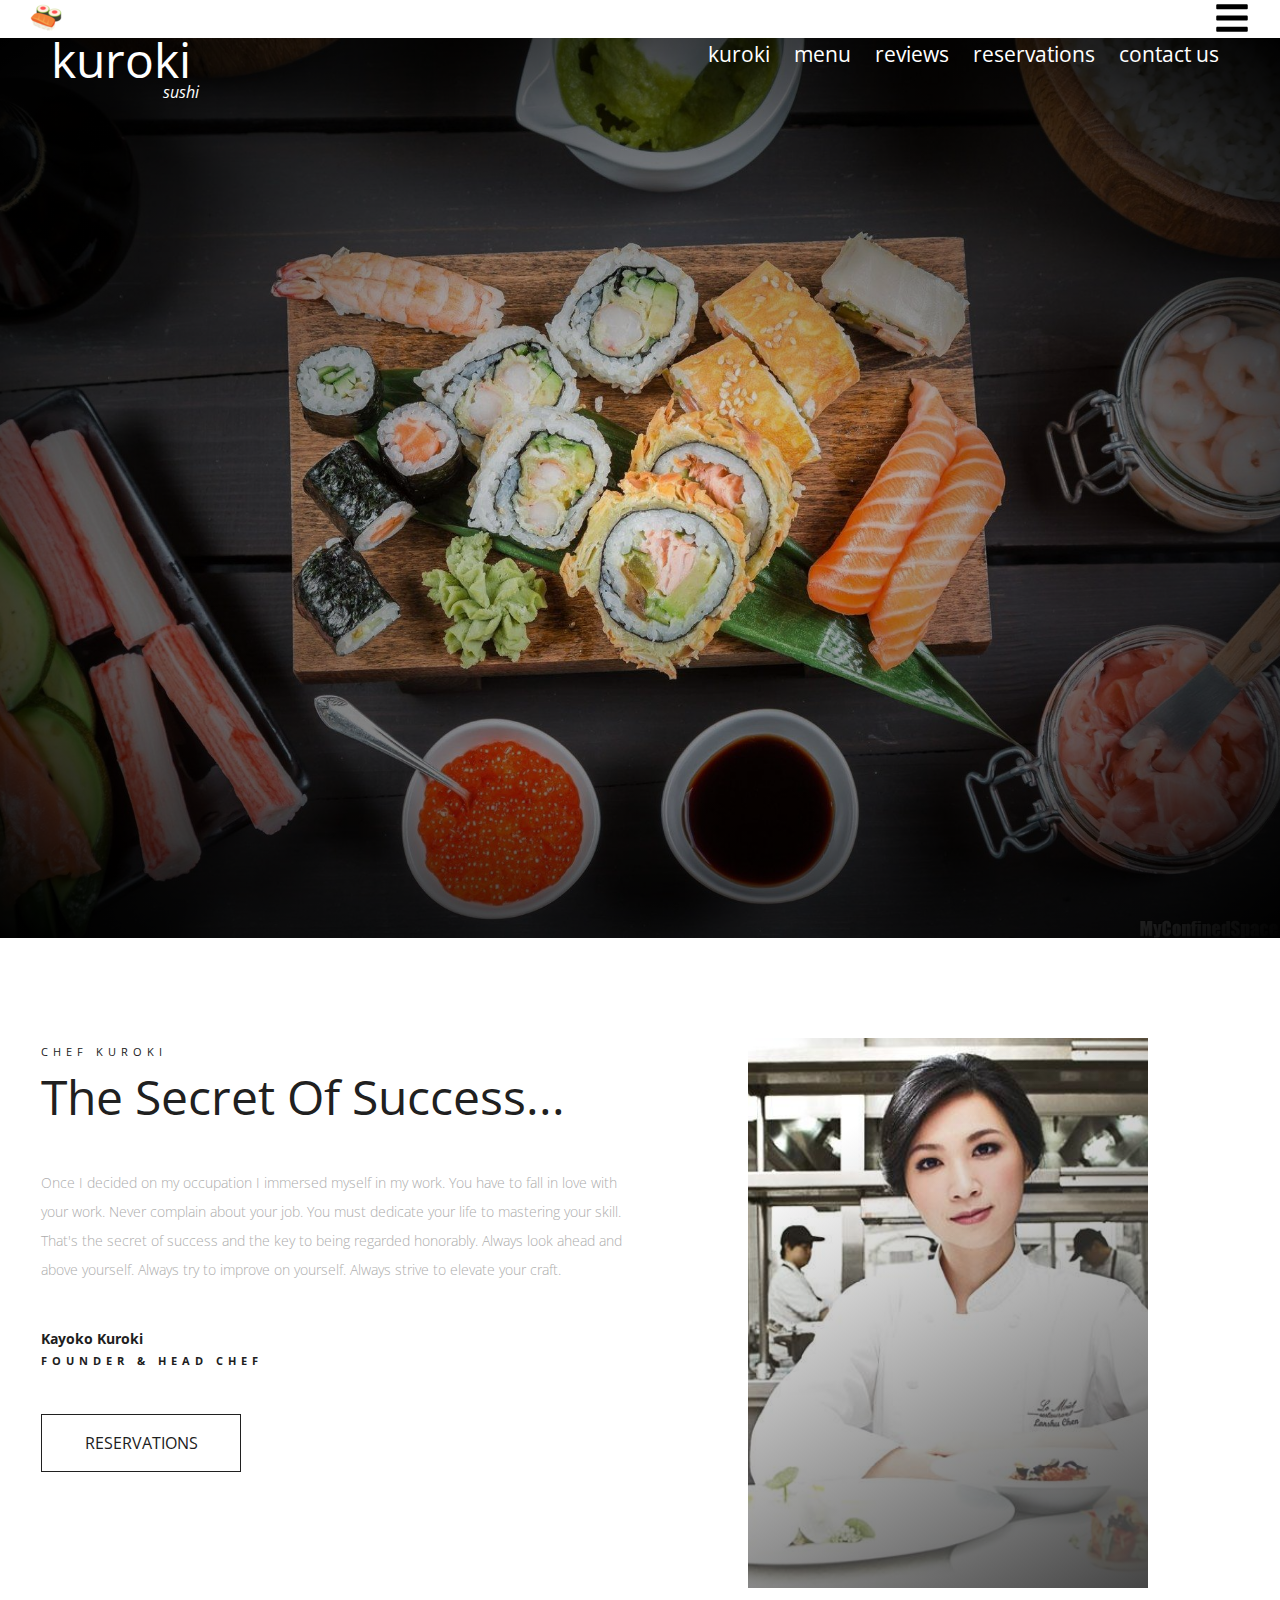
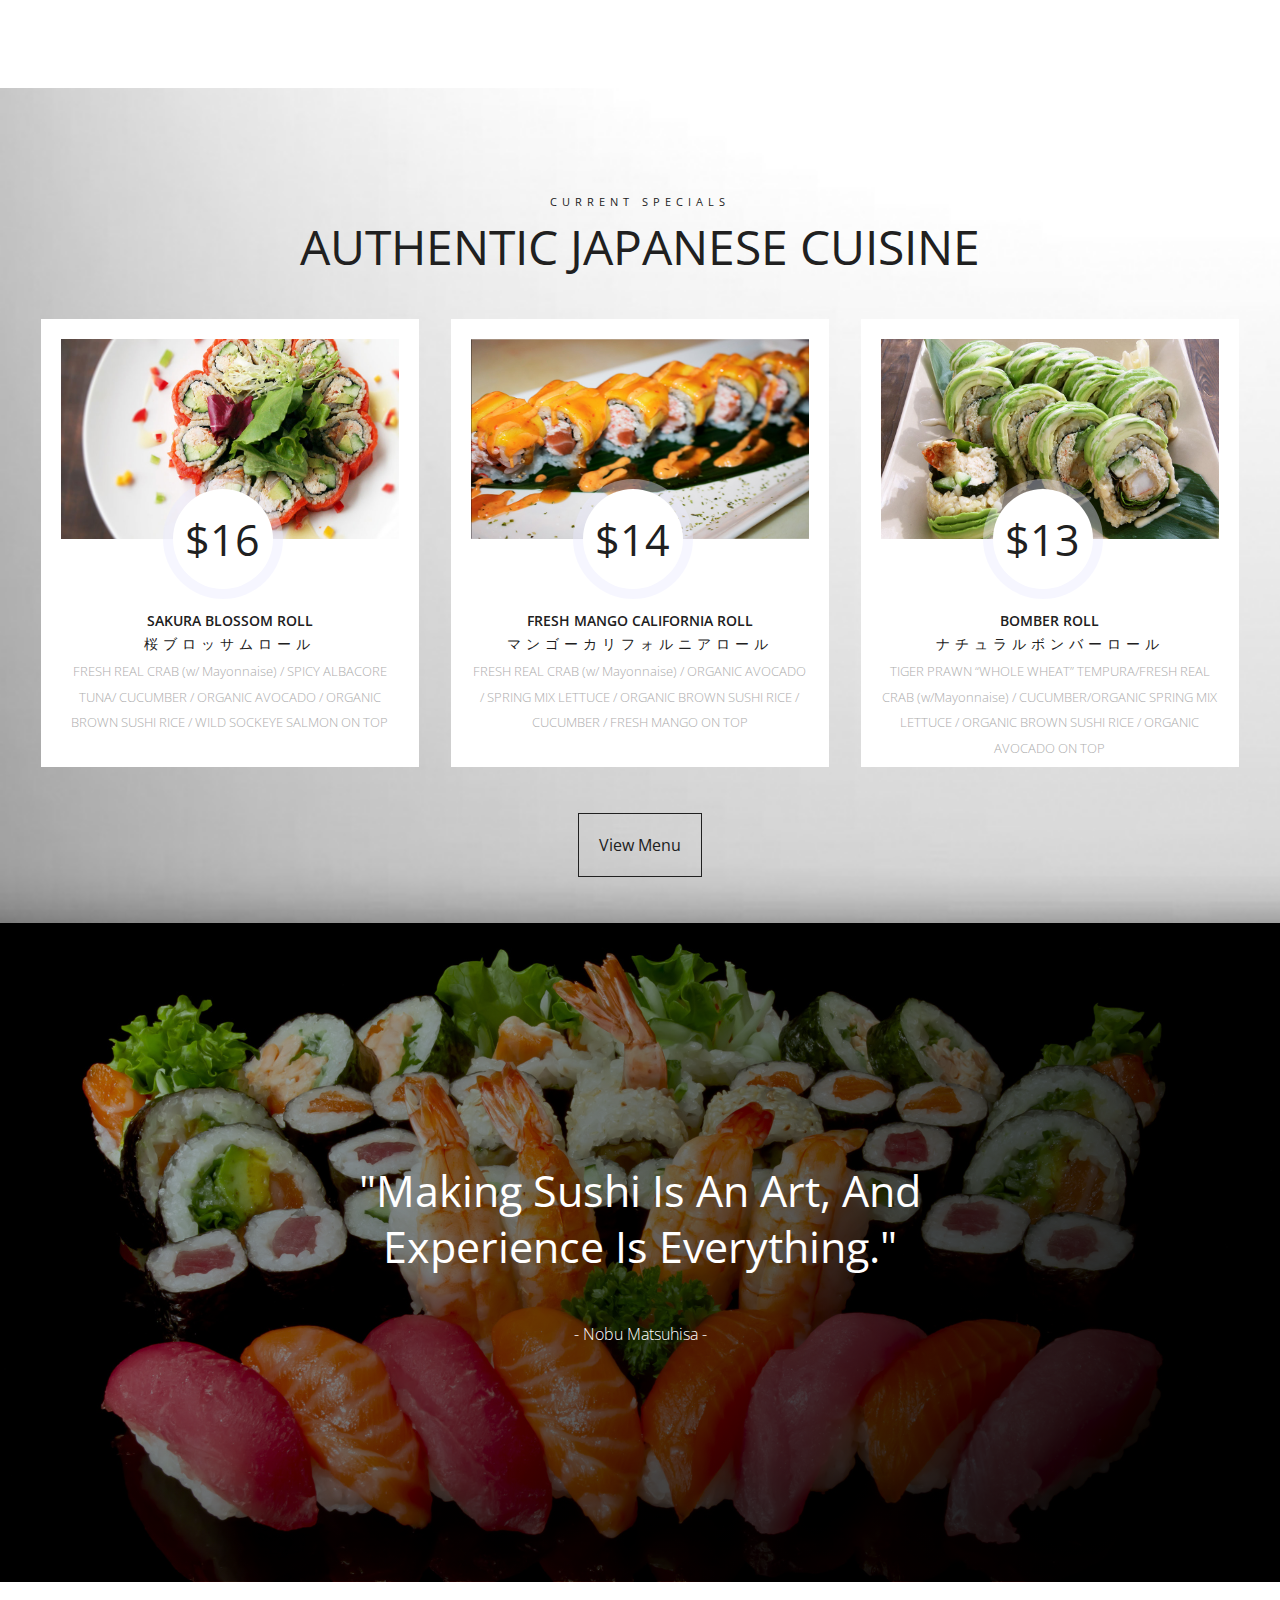
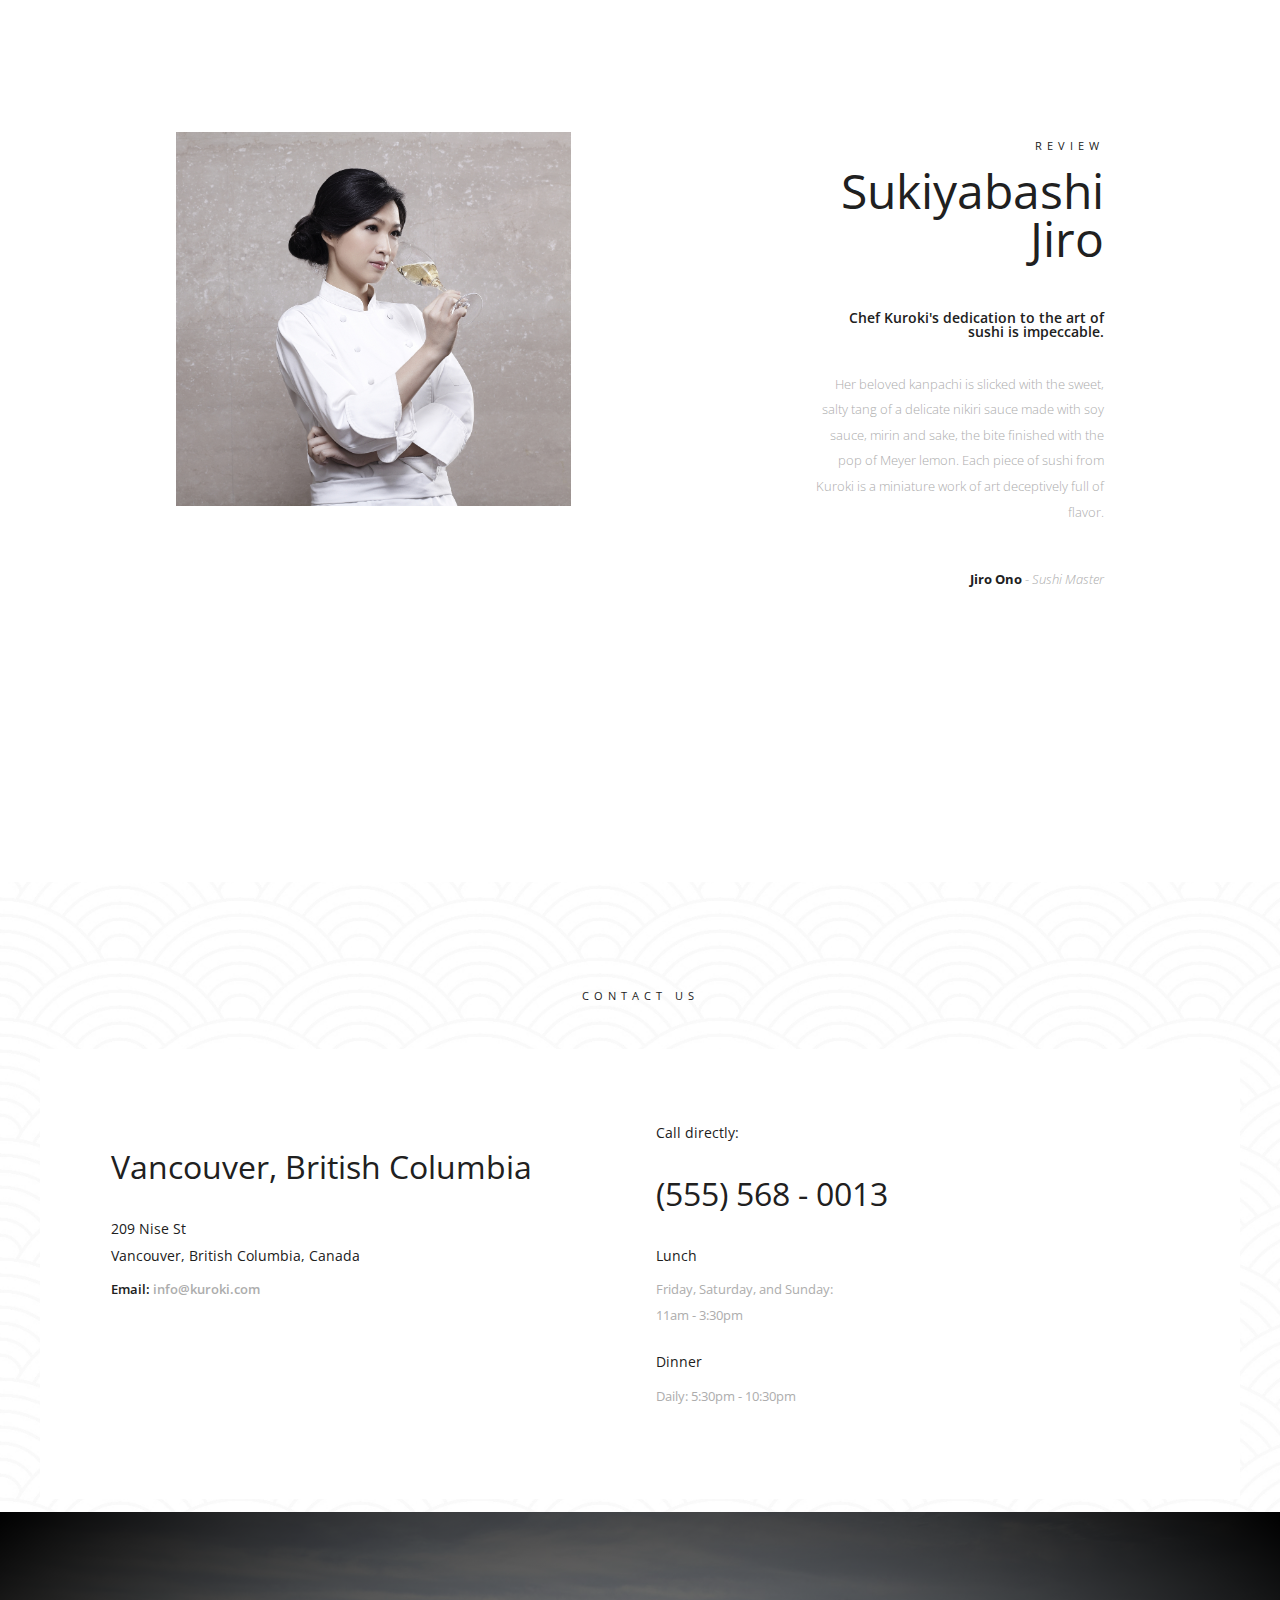
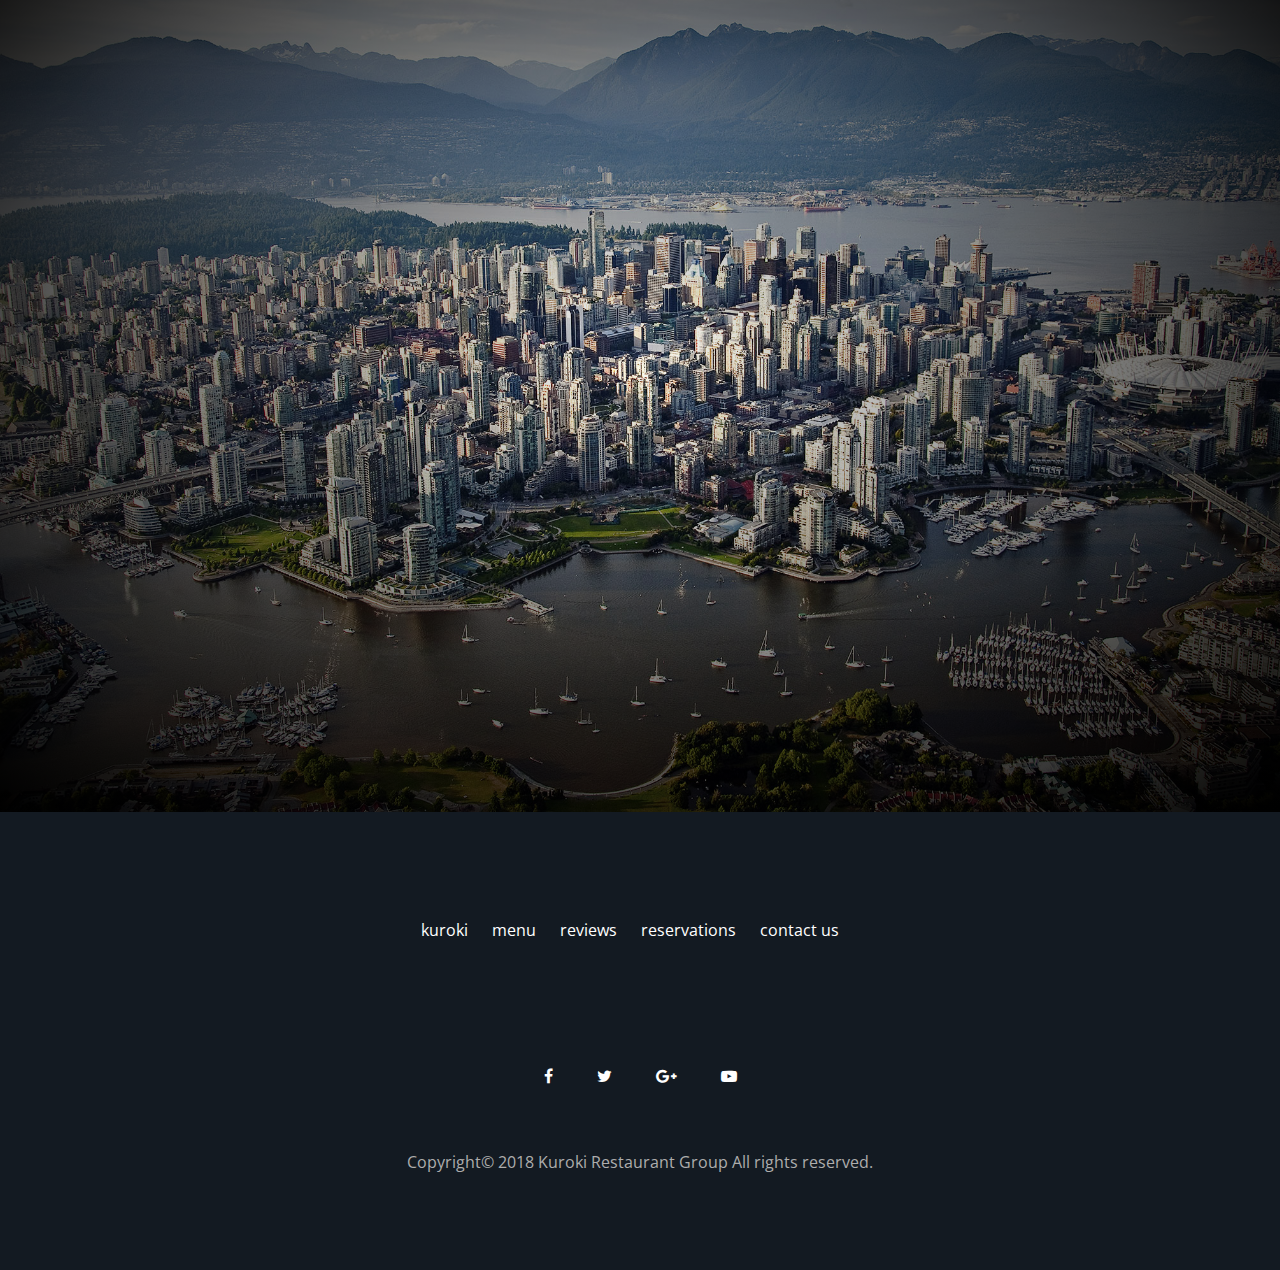
<file: index.html>
<!DOCTYPE html>
<html>

<head>
  <meta charset="utf-8">
  <meta name="viewport" content="width=device-width, initial-scale=1, shrink-to-fit=no">
  <link rel="stylesheet" href="./css/main.css">
  <title>kuroki</title>
  <script async defer src="https://buttons.github.io/buttons.js"></script>
  <link href='https://fonts.googleapis.com/css?family=Open+Sans:600,300' rel='stylesheet' type='text/css'>
  <link href="https://stackpath.bootstrapcdn.com/font-awesome/4.7.0/css/font-awesome.min.css" rel="stylesheet" integrity="sha384-wvfXpqpZZVQGK6TAh5PVlGOfQNHSoD2xbE+QkPxCAFlNEevoEH3Sl0sibVcOQVnN" crossorigin="anonymous">
  <link rel="apple-touch-icon" sizes="180x180" href="/apple-touch-icon.png">
  <link rel="icon" type="image/png" sizes="32x32" href="/favicon-32x32.png">
  <link rel="icon" type="image/png" sizes="16x16" href="/favicon-16x16.png">
  <link rel="manifest" href="/site.webmanifest">
  <link rel="mask-icon" href="/safari-pinned-tab.svg" color="#5bbad5">
  <meta name="msapplication-TileColor" content="#da532c">
  <meta name="theme-color" content="#ffffff">
</head>

<body>

<!-- HEADER -->
<header>
  <div class="container">
    <div class="logo">
      kuroki
      <br/>
      <div class="subTitle">
        sushi
      </div>
    </div>
    <nav>
      <a href="#OurStory">kuroki</a>
      <a href="menu.html" class="menuLink">menu</a>
      <a href="#Reviews">reviews</a>
      <a href="#ContactUs">reservations</a>
      <a href="#ContactUs">contact us</a>
    </nav>
  </div>
</header>

<!-- MOBILE NAV -->
<nav class="mobile-nav">
  <div class="logo">
    <img src="img/kuroki-icon.png" alt="Kuroki Sushi Icon"/>
  </div>

  <div class="menu-container">
    <img src="img/bars-solid.svg" alt="mobile menu button" class="bars" id="menu" />
    <div id="mob-nav-ul">
      <a href="#OurStory" class="mob-nav-a">KUROKI</a>
      <a href="menu.html" class="menuLink mob-nav-a">MENU</a>
      <a href="#Reviews" class="mob-nav-a">REVIEWS</a>
      <a href="#ContactUs" class="mob-nav-a">RESERVATIONS</a>
      <a href="#ContactUs" class="mob-nav-a">CONTACT US</a>
    </ul>
  </div>
</nav>

<!-- BANNER IMAGE -->
<section id="TopImg">
  <div class="container">
    <div class="title">
    </div>
    <div class="contact-info">
    </div>
  </div>
</section>

<!-- SECTION 1: OUR STORY -->
<section id="OurStory">
  <div class="container">
    <div class="row">
      <div class="col-md-6 ">
        <h5 class="comp-title">CHEF KUROKI</h5>
        <div class="video-img-mobile"></div>
        <h2 class="success-text">The secret of success...</h2>
        <p class="success-text">Once I decided on my occupation I immersed myself in my work. You have to fall in love with your work. Never complain about your job. You must dedicate your life to mastering your skill. That's the secret of success and the key to being regarded honorably. Always look ahead and above yourself. Always try to improve on yourself. Always strive to elevate your craft.</p>
        <div class="quote success-text"><strong>Kayoko Kuroki <h5>Founder & Head Chef</h5></strong></div>
        <a href="#ContactUs" class="reserve-btn">Reservations</a>
      </div>
      <div class="col-md-6">
        <div class="video-img"></div>
      </div>
    </div>
  </div>
</section>

<!-- SECTION 2: MENU -->
<section id="SpecialMenu">
  <div class="container">
    <h5 class="comp-title">Current Specials</h5>
    <h2>AUTHENTIC JAPANESE CUISINE</h2>
    <div class="row boxes">

      <div class="col-md-4">
        <div class="box">
          <div class="box-img">
            <img src= "./img/sakuraBlossom.jpg" class="menuItem"></img>
            <div class="price-circle">$16</div>
          </div>
          <span class="title">SAKURA BLOSSOM ROLL</span>
          <h5 class="title">桜ブロッサムロール</h5>
          <p class="details">FRESH REAL CRAB (w/ Mayonnaise) / SPICY ALBACORE TUNA/ CUCUMBER / ORGANIC AVOCADO / ORGANIC BROWN SUSHI RICE / WILD SOCKEYE SALMON ON TOP</p>
        </div>
      </div>

      <div class="col-md-4">
        <div class="box">
          <div class="box-img">
            <img src= "./img/mangoRoll.jpg" class="menuItem"></img>
            <div class="price-circle">$14</div>
          </div>
          <span class="title">FRESH MANGO CALIFORNIA ROLL</span>
          <h5 class="title">マンゴーカリフォルニアロール</h5>
          <p class="details">FRESH REAL CRAB (w/ Mayonnaise) / ORGANIC AVOCADO / SPRING MIX LETTUCE / ORGANIC BROWN SUSHI RICE / CUCUMBER / FRESH MANGO ON TOP</p>
        </div>
      </div>

      <div class="col-md-4">
        <div class="box">
          <div class="box-img">
            <img src= "./img/naturalbomber.jpg" class="menuItem"></img>
            <div class="price-circle">$13</div>
          </div>
          <span class="title">BOMBER ROLL</span>
          <h5 class="title">ナチュラルボンバーロール</h5>
          <p class="details">TIGER PRAWN “WHOLE WHEAT” TEMPURA/FRESH REAL CRAB (w/Mayonnaise) / CUCUMBER/ORGANIC SPRING MIX LETTUCE / ORGANIC BROWN SUSHI RICE / ORGANIC AVOCADO ON TOP</p>
        </div>
      </div>

    </div>
  </div>
  <div id="menuDiv"><a href="menu.html" class="menuLink">View Menu</a></div>

</section>

<!-- SECTION 3: QUOTE -->
<section id="RandomQuote">
  <div class="container">
    <h1>"Making sushi is an art, and experience is everything."</h1>
    <span class="author">- Nobu Matsuhisa -</span>
  </div>
</section>

<!-- SECTION 4: REVIEWS -->
<section id="Reviews">
  <div class="container">
    <div class='row'>
      <div class="col-md-8">
        <div class="side-img">
          <img src="./img/chefSide.jpeg"></img>
        </div>
      </div>
      <div class="col-md-4">
        <div class="review-text">
          <h5 class="comp-title">REVIEW</h5>
          <h2>Sukiyabashi Jiro</h2>
          <h4>Chef Kuroki's dedication to the art of sushi is impeccable.</h4>
          <p>Her beloved kanpachi is slicked with the sweet, salty tang of a delicate nikiri sauce made with soy sauce, mirin and sake, the bite finished with the pop of Meyer lemon. Each piece of sushi from Kuroki is a miniature work of art deceptively full of flavor.</p>
          <div class="author"><strong>Jiro Ono</strong> - <em>Sushi Master</em></div>
        </div>
        <!-- <div class="arrows">
          <i fa fa-arrow-left></i>
          <i fa fa-arrow-right></i>
        </div> -->
      </div>
    </div>
  </div>

</section>

<!-- SECTION 5: CONTACT US -->
<section id="ContactUs" class="texturebg">
  <div class="container">
    <h5 class="comp-title">Contact Us</h5>
    <h2></h2>
    <div class="box">
      <div class="row">
        <div class="col-md-6">
          <div class="title">
            Vancouver, British Columbia
          </div>
          <h6 class="Address">
            209 Nise St<br/>
            Vancouver, British Columbia, Canada
          </h6>
          <p>
            <strong>Email: </strong>
            <a href="mailto:info@kuroki.com">info@kuroki.com</a>
          </p>
        </div>
        <div class="col-md-6">
          <h6>Call directly:</h6>
          <div class="title">(555) 568 - 0013</div>

        <h6>Lunch</h6>
        <p>Friday, Saturday, and Sunday:<br/>
          11am - 3:30pm</p>
        <h6>Dinner</h6>
        <p>Daily: 5:30pm - 10:30pm</p>
          </div>
      </div>
    </div>
  </div>
</section>

<!-- SECTION 6: DOWNTOWN -->
<section id="downtown">

</section>

<!-- FOOTER -->
<footer id="footer">
  <div class="container">

    <nav class="menu">
      <a href="#OurStory">kuroki</a>
      <a href="#SpecialMenu">menu</a>
      <a href="#Reviews">reviews</a>
      <a href="#ContactUs">reservations</a>
      <a href="#ContactUs">contact us</a>
    </nav>

    <ul class="social-media">
      <li>
        <a href="http://www.facebook.com" target="new">
          <i class="fa fa-facebook" aria-hidden="true"></i>
        </a>
      </li>
      <li>
        <a href="http://www.twitter.com" target="new">
        <i class="fa fa-twitter" aria-hidden="true"></i>
        </a>
      </li>
      <li>
        <a href="http://www.google.com" target="new">
        <i class="fa fa-google-plus" aria-hidden="true"></i>
        </a>
      </li>
      <li>
        <a href="http://www.youtube.com" target="new">
        <i class="fa fa-youtube-play" aria-hidden="true"></i>
        </a>
      </li>
    </ul>

    <div class="copyright">
      Copyright© 2018 Kuroki Restaurant Group All rights reserved.
    </div>

  </div>
</footer>

<script>

</script>

<!-- Optional JavaScript -->
<!-- <script src="https://code.jquery.com/jquery-3.2.1.slim.min.js"></script>
<script src="js/jquery.glide.js"></script> -->
<!-- jQuery first, then Popper.js, then Bootstrap JS -->
<!-- <script src="https://code.jquery.com/jquery-3.2.1.slim.min.js" integrity="sha384-KJ3o2DKtIkvYIK3UENzmM7KCkRr/rE9/Qpg6aAZGJwFDMVNA/GpGFF93hXpG5KkN" crossorigin="anonymous"></script>
<script src="https://cdnjs.cloudflare.com/ajax/libs/popper.js/1.12.9/umd/popper.min.js" integrity="sha384-ApNbgh9B+Y1QKtv3Rn7W3mgPxhU9K/ScQsAP7hUibX39j7fakFPskvXusvfa0b4Q" crossorigin="anonymous"></script>
<script src="https://maxcdn.bootstrapcdn.com/bootstrap/4.0.0/js/bootstrap.min.js" integrity="sha384-JZR6Spejh4U02d8jOt6vLEHfe/JQGiRRSQQxSfFWpi1MquVdAyjUar5+76PVCmYl" crossorigin="anonymous"></script> -->
<script src="js/main.js"></script>

</body>

</html>
</file>
<file: css/main.css>
@import url("https://fonts.googleapis.com/css?family=Open+Sans+Condensed:300,300i,700");
/* http://meyerweb.com/eric/tools/css/reset/
   v2.0 | 20110126
   License: none (public domain)
*/
@import url(/Users/caseymoths/Documents/Web Projects/Personal Projects/kuroki-sushi/public/css/menu.min.css);
a,
abbr,
acronym,
address,
applet,
article,
aside,
audio,
b,
big,
blockquote,
body,
canvas,
caption,
center,
cite,
code,
dd,
del,
details,
dfn,
div,
dl,
dt,
em,
embed,
fieldset,
figcaption,
figure,
footer,
form,
h1,
h2,
h3,
h4,
h5,
h6,
header,
hgroup,
html,
i,
iframe,
img,
ins,
kbd,
label,
legend,
li,
mark,
menu,
nav,
object,
ol,
output,
p,
pre,
q,
ruby,
s,
samp,
section,
small,
span,
strike,
strong,
sub,
summary,
sup,
table,
tbody,
td,
tfoot,
th,
thead,
time,
tr,
tt,
u,
ul,
var,
video {
  margin: 0;
  padding: 0;
  border: 0;
  font-size: 100%;
  font: inherit;
  vertical-align: baseline;
}

/* HTML5 display-role reset for older browsers */
article,
aside,
details,
figcaption,
figure,
footer,
header,
hgroup,
menu,
nav,
section {
  display: block;
}

body {
  line-height: 1;
}

ol,
ul {
  list-style: none;
}

blockquote,
q {
  quotes: none;
}

blockquote:after,
blockquote:before,
q:after,
q:before {
  content: '';
  content: none;
}

table {
  border-collapse: collapse;
  border-spacing: 0;
}

body {
  color: #202020;
}

h2 {
  font-family: #202020;
  font-size: 3rem;
  margin: .5rem 0 3rem;
  text-transform: capitalize;
  color: #202020;
}

h5 {
  color: #AAAAA;
  font-size: 0.7rem;
  margin: .5rem 0 1rem;
  text-transform: uppercase;
  letter-spacing: 5px;
}

p {
  font-size: 0.8rem;
  color: #ADADAD;
  line-height: 2;
  margin: 0.5rem 0 3rem;
  font-weight: 300;
}

a {
  -webkit-transition: all 0.3s ease-in-out;
  transition: all 0.3s ease-in-out;
}

a:hover {
  color: #F44820;
}

strong {
  font-weight: 600;
}

em {
  font-style: italic;
}

* {
  -webkit-box-sizing: border-box;
          box-sizing: border-box;
}

.container {
  width: 100%;
  margin: 0 auto;
}

.container:after,
.row:after {
  content: "";
  display: table;
  clear: both;
}

.row {
  margin-left: -15px;
  margin-right: -15px;
}

[class*='col-'] {
  float: left;
  padding: 0 1em;
  width: 100%;
  min-height: 1px;
  display: inline-block;
}

@media only screen and (min-width: 0px) {
  .container {
    width: 95%;
    max-width: 1200px;
  }
  .col-xs-1 {
    width: 8.33333%;
  }
  .col-xs-offset-1 {
    margin-left: 8.33333%;
  }
  .col-xs-2 {
    width: 16.66667%;
  }
  .col-xs-offset-2 {
    margin-left: 16.66667%;
  }
  .col-xs-3 {
    width: 25%;
  }
  .col-xs-offset-3 {
    margin-left: 25%;
  }
  .col-xs-4 {
    width: 33.33333%;
  }
  .col-xs-offset-4 {
    margin-left: 33.33333%;
  }
  .col-xs-5 {
    width: 41.66667%;
  }
  .col-xs-offset-5 {
    margin-left: 41.66667%;
  }
  .col-xs-6 {
    width: 50%;
  }
  .col-xs-offset-6 {
    margin-left: 50%;
  }
  .col-xs-7 {
    width: 58.33333%;
  }
  .col-xs-offset-7 {
    margin-left: 58.33333%;
  }
  .col-xs-8 {
    width: 66.66667%;
  }
  .col-xs-offset-8 {
    margin-left: 66.66667%;
  }
  .col-xs-9 {
    width: 75%;
  }
  .col-xs-offset-9 {
    margin-left: 75%;
  }
  .col-xs-10 {
    width: 83.33333%;
  }
  .col-xs-offset-10 {
    margin-left: 83.33333%;
  }
  .col-xs-11 {
    width: 91.66667%;
  }
  .col-xs-offset-11 {
    margin-left: 91.66667%;
  }
  .col-xs-12 {
    width: 100%;
  }
  .col-xs-offset-12 {
    margin-left: 100%;
  }
}

@media only screen and (min-width: 451px) {
  .container {
    width: 95%;
    max-width: 1200px;
  }
  .col-sm-1 {
    width: 8.33333%;
  }
  .col-sm-offset-1 {
    margin-left: 8.33333%;
  }
  .col-sm-2 {
    width: 16.66667%;
  }
  .col-sm-offset-2 {
    margin-left: 16.66667%;
  }
  .col-sm-3 {
    width: 25%;
  }
  .col-sm-offset-3 {
    margin-left: 25%;
  }
  .col-sm-4 {
    width: 33.33333%;
  }
  .col-sm-offset-4 {
    margin-left: 33.33333%;
  }
  .col-sm-5 {
    width: 41.66667%;
  }
  .col-sm-offset-5 {
    margin-left: 41.66667%;
  }
  .col-sm-6 {
    width: 50%;
  }
  .col-sm-offset-6 {
    margin-left: 50%;
  }
  .col-sm-7 {
    width: 58.33333%;
  }
  .col-sm-offset-7 {
    margin-left: 58.33333%;
  }
  .col-sm-8 {
    width: 66.66667%;
  }
  .col-sm-offset-8 {
    margin-left: 66.66667%;
  }
  .col-sm-9 {
    width: 75%;
  }
  .col-sm-offset-9 {
    margin-left: 75%;
  }
  .col-sm-10 {
    width: 83.33333%;
  }
  .col-sm-offset-10 {
    margin-left: 83.33333%;
  }
  .col-sm-11 {
    width: 91.66667%;
  }
  .col-sm-offset-11 {
    margin-left: 91.66667%;
  }
  .col-sm-12 {
    width: 100%;
  }
  .col-sm-offset-12 {
    margin-left: 100%;
  }
}

@media only screen and (min-width: 768px) {
  .container {
    width: 95%;
    max-width: 1200px;
  }
  .col-md-1 {
    width: 8.33333%;
  }
  .col-md-offset-1 {
    margin-left: 8.33333%;
  }
  .col-md-2 {
    width: 16.66667%;
  }
  .col-md-offset-2 {
    margin-left: 16.66667%;
  }
  .col-md-3 {
    width: 25%;
  }
  .col-md-offset-3 {
    margin-left: 25%;
  }
  .col-md-4 {
    width: 33.33333%;
  }
  .col-md-offset-4 {
    margin-left: 33.33333%;
  }
  .col-md-5 {
    width: 41.66667%;
  }
  .col-md-offset-5 {
    margin-left: 41.66667%;
  }
  .col-md-6 {
    width: 50%;
  }
  .col-md-offset-6 {
    margin-left: 50%;
  }
  .col-md-7 {
    width: 58.33333%;
  }
  .col-md-offset-7 {
    margin-left: 58.33333%;
  }
  .col-md-8 {
    width: 66.66667%;
  }
  .col-md-offset-8 {
    margin-left: 66.66667%;
  }
  .col-md-9 {
    width: 75%;
  }
  .col-md-offset-9 {
    margin-left: 75%;
  }
  .col-md-10 {
    width: 83.33333%;
  }
  .col-md-offset-10 {
    margin-left: 83.33333%;
  }
  .col-md-11 {
    width: 91.66667%;
  }
  .col-md-offset-11 {
    margin-left: 91.66667%;
  }
  .col-md-12 {
    width: 100%;
  }
  .col-md-offset-12 {
    margin-left: 100%;
  }
}

@media only screen and (min-width: 1008px) {
  .container {
    width: 95%;
    max-width: 1200px;
  }
  .col-lg-1 {
    width: 8.33333%;
  }
  .col-lg-offset-1 {
    margin-left: 8.33333%;
  }
  .col-lg-2 {
    width: 16.66667%;
  }
  .col-lg-offset-2 {
    margin-left: 16.66667%;
  }
  .col-lg-3 {
    width: 25%;
  }
  .col-lg-offset-3 {
    margin-left: 25%;
  }
  .col-lg-4 {
    width: 33.33333%;
  }
  .col-lg-offset-4 {
    margin-left: 33.33333%;
  }
  .col-lg-5 {
    width: 41.66667%;
  }
  .col-lg-offset-5 {
    margin-left: 41.66667%;
  }
  .col-lg-6 {
    width: 50%;
  }
  .col-lg-offset-6 {
    margin-left: 50%;
  }
  .col-lg-7 {
    width: 58.33333%;
  }
  .col-lg-offset-7 {
    margin-left: 58.33333%;
  }
  .col-lg-8 {
    width: 66.66667%;
  }
  .col-lg-offset-8 {
    margin-left: 66.66667%;
  }
  .col-lg-9 {
    width: 75%;
  }
  .col-lg-offset-9 {
    margin-left: 75%;
  }
  .col-lg-10 {
    width: 83.33333%;
  }
  .col-lg-offset-10 {
    margin-left: 83.33333%;
  }
  .col-lg-11 {
    width: 91.66667%;
  }
  .col-lg-offset-11 {
    margin-left: 91.66667%;
  }
  .col-lg-12 {
    width: 100%;
  }
  .col-lg-offset-12 {
    margin-left: 100%;
  }
}

@media only screen and (min-width: 1300px) {
  .container {
    width: 95%;
    max-width: 1200px;
  }
  .col-xl-1 {
    width: 8.33333%;
  }
  .col-xl-offset-1 {
    margin-left: 8.33333%;
  }
  .col-xl-2 {
    width: 16.66667%;
  }
  .col-xl-offset-2 {
    margin-left: 16.66667%;
  }
  .col-xl-3 {
    width: 25%;
  }
  .col-xl-offset-3 {
    margin-left: 25%;
  }
  .col-xl-4 {
    width: 33.33333%;
  }
  .col-xl-offset-4 {
    margin-left: 33.33333%;
  }
  .col-xl-5 {
    width: 41.66667%;
  }
  .col-xl-offset-5 {
    margin-left: 41.66667%;
  }
  .col-xl-6 {
    width: 50%;
  }
  .col-xl-offset-6 {
    margin-left: 50%;
  }
  .col-xl-7 {
    width: 58.33333%;
  }
  .col-xl-offset-7 {
    margin-left: 58.33333%;
  }
  .col-xl-8 {
    width: 66.66667%;
  }
  .col-xl-offset-8 {
    margin-left: 66.66667%;
  }
  .col-xl-9 {
    width: 75%;
  }
  .col-xl-offset-9 {
    margin-left: 75%;
  }
  .col-xl-10 {
    width: 83.33333%;
  }
  .col-xl-offset-10 {
    margin-left: 83.33333%;
  }
  .col-xl-11 {
    width: 91.66667%;
  }
  .col-xl-offset-11 {
    margin-left: 91.66667%;
  }
  .col-xl-12 {
    width: 100%;
  }
  .col-xl-offset-12 {
    margin-left: 100%;
  }
}

@font-face {
  font-family: road_rage;
  src: url("/fonts/Road_Rage.otf");
}

body {
  font-family: "Open Sans", sans-serif;
  width: 100%;
  height: 100vh;
  overflow-x: hidden;
}

header {
  position: absolute;
  width: 100%;
  color: white;
  padding: 20px;
  z-index: 20;
}

header .logo {
  display: inline-block;
  font-size: 3rem;
  padding-top: 1rem;
}

header .logo .subTitle {
  margin-left: 7rem;
  font-size: 1rem;
  font-style: italic;
}

header nav {
  display: inline-block;
  float: right;
  text-align: right;
  padding-top: 1.5rem;
}

header nav a {
  display: inline-block;
  color: white;
  text-decoration: none;
  padding: 0px 10px;
  font-size: 1.3rem;
}

.bars {
  height: 36px;
  width: 36px;
}

.mobile-nav {
  display: -webkit-box;
  display: -ms-flexbox;
  display: flex;
  -webkit-box-pack: justify;
      -ms-flex-pack: justify;
          justify-content: space-between;
  -webkit-box-align: center;
      -ms-flex-align: center;
          align-items: center;
  padding: 0 30px;
}

.menu-container li {
  display: inline-block;
  padding: 10px 15px;
}

#mob-nav-ul {
  display: none;
}

.active {
  display: block;
}

.mob-nav-a {
  text-decoration: none;
}

#TopImg {
  background: black;
  position: relative;
  min-height: 500px;
  height: 100vh;
  background-image: radial-gradient(ellipse at center, rgba(255, 255, 255, 0) 0%, black 100%), url("../img/topImage.jpg");
  background-position: center;
  background-size: cover;
}

#TopImg .title {
  padding: 200px 0 80px;
  text-align: right;
}

#TopImg .title h1 {
  font-family: #202020;
  text-transform: uppercase;
  color: white;
  font-weight: 300;
  font-size: 6rem;
}

#TopImg .title h5 {
  text-transform: uppercase;
  color: white;
  font-weight: 300;
}

#TopImg .contact-info {
  width: 100%;
  position: absolute;
  bottom: 50px;
  right: 0;
  text-align: right;
  color: #ADADAD;
  font-size: 0.8rem;
  line-height: 1.5rem;
}

#TopImg .contact-info strong {
  font-weight: bold;
  color: white;
}

#TopImg .contact-info .booking {
  margin-bottom: 10px;
  color: #ADADAD;
}

#TopImg .contact-info h2 {
  font-size: 2rem;
  margin-bottom: 20px;
  color: white;
}

#OurStory {
  padding: 100px 0;
}

#OurStory p {
  margin: .5rem 0 2rem;
  font-size: .9rem;
}

#OurStory .quote {
  color: #ADADAD;
  margin: 3rem 0 3rem;
  font-size: .9rem;
}

#OurStory .quote strong {
  color: #202020;
  font-weight: 700;
}

#OurStory .reserve-btn {
  font-family: #202020;
  display: inline-block;
  padding: 20px;
  min-width: 200px;
  border: 1px solid #202020;
  text-align: center;
  text-decoration: none;
  color: #202020;
  text-transform: uppercase;
  -webkit-transition: all .3s ease-in-out;
  transition: all .3s ease-in-out;
}

#OurStory .reserve-btn:hover {
  background: #F44820;
  color: #fff;
}

#OurStory .video-img {
  max-width: 400px;
  height: 550px;
  background-image: linear-gradient(150deg, rgba(0, 0, 0, 0) 0%, rgba(13, 13, 13, 0) 19%, #454545 100%), url("../img/chef.jpg");
  background-position: center;
  background-size: cover;
  margin: 0 auto;
}

#OurStory .video-img-mobile {
  display: none;
}

#SpecialMenu {
  padding: 100px 0 0 0;
  background-image: url("../img/bg3.jpg");
  background-size: cover;
  background-repeat: no-repeat;
}

#SpecialMenu h2, #SpecialMenu h5 {
  text-align: center;
}

#SpecialMenu .box {
  background: #fff;
  padding: 20px;
  height: 28rem;
}

#SpecialMenu .box .box-img {
  width: 100%;
  height: 200px;
  position: relative;
  margin-bottom: 75px;
}

#SpecialMenu .box .box-img .menuItem {
  width: 100%;
  height: 200px;
}

#SpecialMenu .box .price-circle {
  -webkit-box-sizing: border-box;
          box-sizing: border-box;
  position: absolute;
  top: 75%;
  bottom: 0;
  margin: 0 auto;
  font-family: #202020;
  font-size: 2.7rem;
  background: #fff;
  height: 100px;
  width: 100px;
  border-radius: 50%;
  background: #fff;
  display: -webkit-box;
  display: -ms-flexbox;
  display: flex;
  -webkit-box-align: center;
      -ms-flex-align: center;
          align-items: center;
  -webkit-box-pack: center;
      -ms-flex-pack: center;
          justify-content: center;
  left: 33%;
  -webkit-transform: translateX(-33%, 33%);
          transform: translateX(-33%, 33%);
  -webkit-box-shadow: 0px 0px 0px 10px rgba(232, 232, 255, 0.41);
          box-shadow: 0px 0px 0px 10px rgba(232, 232, 255, 0.41);
}

#SpecialMenu .box .title {
  display: block;
  font-weight: 600;
  font-size: 0.9rem;
  text-align: center;
  margin-bottom: .5rem;
}

#SpecialMenu .box h5 {
  font-weight: 300 !important;
}

#SpecialMenu .box .details {
  font-weight: 300;
  font-size: .8rem;
  text-align: center;
  line-height: 2;
  margin: 0;
}

#SpecialMenu .boxes {
  padding-bottom: 50px;
}

#SpecialMenu a.link {
  color: #000;
  font-family: #202020;
  text-align: center;
  display: block;
}

#SpecialMenu #menuDiv {
  text-align: center;
  padding: 20px 0 70px;
}

#SpecialMenu #menuDiv a {
  text-decoration: none;
  color: #202020;
  -webkit-transition: all 0.3s ease-in-out;
  transition: all 0.3s ease-in-out;
  padding: 20px;
  border: 1px solid #202020;
}

#SpecialMenu #menuDiv a:hover {
  color: #F44820;
}

#RandomQuote {
  padding: 240px 0;
  background-image: linear-gradient(135deg, rgba(0, 0, 0, 0.2) 0, #000 100%), url("../img/sushiPlatter.jpg");
  background-position: right;
  background-size: cover;
}

#RandomQuote h1 {
  color: white;
  font-family: #202020;
  font-size: 2.7rem;
  text-transform: capitalize;
  text-align: center;
  margin-bottom: 50px;
  max-width: 600px;
  margin: 0 auto 50px;
  line-height: 1.3;
}

#RandomQuote span {
  color: white;
  font-size: 1rem;
  font-weight: 300;
  text-transform: capitalize;
  text-align: center;
  display: block;
}

#Reviews {
  padding: 150px;
  text-align: right;
  height: 100%;
}

#Reviews .side-img {
  height: 45%;
  width: 65%;
  text-align: left;
}

#Reviews .side-img img {
  width: 100%;
}

#Reviews h4 {
  font-weight: 600;
  font-size: 0.9rem;
  margin-bottom: 2rem;
}

#Reviews .author {
  font-size: 0.8rem;
  color: #ADADAD;
  font-weight: 300;
  text-transform: capitalize;
  margin-bottom: 2rem;
}

#Reviews .author strong {
  font-weight: 700;
  color: #202020;
}

#ContactUs {
  padding: 100px 0;
  background: url("../img/wavesBG.jpg");
  background-position: center;
  background-size: cover;
  height: 70vh;
  position: relative;
}

#ContactUs h2, #ContactUs h5 {
  text-align: center;
}

#ContactUs .box {
  padding: 70px;
  background: #fff;
}

#ContactUs .box .title {
  font-family: #202020;
  font-size: 2rem;
  margin: 2rem 0rem;
}

#ContactUs .box h6 {
  font-size: 0.9rem;
  font-weight: 400;
  line-height: 1.7rem;
  color: #202020;
}

#ContactUs .box p {
  font-weight: 400;
  margin-bottom: 20px;
}

#ContactUs .box p strong {
  color: #202020;
  text-transform: capitalize;
  font-weight: 600;
}

#ContactUs .box p a {
  color: #ADADAD;
  text-decoration: none;
  font-weight: 600;
}

#ContactUs .box p a:hover {
  color: #F44820;
  font-weight: 600;
}

#downtown {
  min-height: 500px;
  height: 100vh;
  background-image: radial-gradient(ellipse at center, rgba(255, 255, 255, 0) 0%, black 100%), url("../img/downtown2.jpg");
  background-position: center;
  background-size: cover;
}

footer {
  padding: 100px 0;
  background: #131A22;
  width: 100%;
  text-align: center;
}

footer nav {
  display: inline-block;
  margin: 0 auto 100px;
}

footer nav a {
  text-align: center;
  color: white;
  display: inline-block;
  padding: 10px 20px 10px 0;
  text-decoration: none;
}

footer .social-media {
  margin: 0 0 50px;
  padding: 0;
}

footer .social-media li {
  display: inline-block;
  padding: 20px;
}

footer .social-media li a {
  color: white;
}

footer .social-media li a:hover {
  color: #F44820;
}

footer .copyright {
  color: #ADADAD;
}

@media (min-width: 0px) and (max-width: 600px) {
  header .logo {
    margin-top: 24px;
  }
  header nav {
    display: none;
  }
  .video-img {
    display: none;
  }
  .video-img-mobile {
    display: block !important;
    max-width: 400px;
    height: 550px;
    background-image: linear-gradient(150deg, rgba(0, 0, 0, 0) 0%, rgba(13, 13, 13, 0) 19%, #454545 100%), url("../img/chef.jpg");
    background-position: center;
    background-size: cover;
    margin: 0 auto;
  }
  #OurStory {
    padding: 5px 0;
  }
  #OurStory .success-text {
    padding: 10px;
  }
  #SpecialMenu {
    padding: 10px 0 0 0;
  }
  .reserve-btn {
    margin-left: 20%;
    margin-bottom: 10%;
  }
  #Reviews {
    padding: 10px 0 0 0;
  }
  #Reviews .side-img {
    height: 100%;
    width: 100%;
  }
  #Reviews .review-text {
    padding: 10px;
  }
}
/*# sourceMappingURL=main.css.map */
</file>
